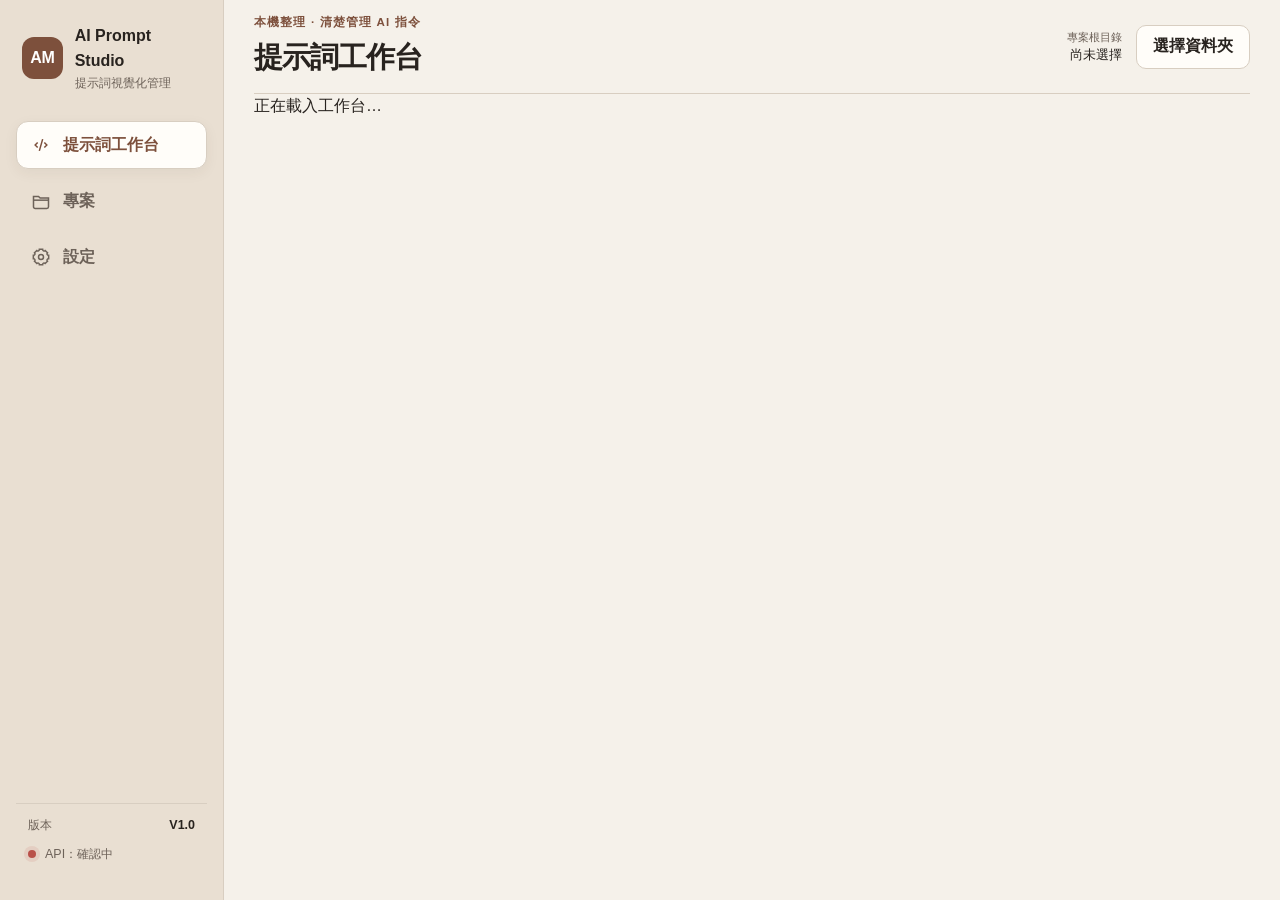
<file: web-ui/index.html>
<!doctype html>
<html lang="zh-Hant">
  <head>
    <meta charset="utf-8">
    <meta name="viewport" content="width=device-width, initial-scale=1">
    <meta name="color-scheme" content="light dark">
    <title>AI Prompt Studio · 提示詞視覺化管理</title>
    <link rel="stylesheet" href="./styles.css?v=3">
  </head>
  <body>
    <a class="skip-link" href="#mainContent">跳到主要內容</a>
    <div class="app-shell">
      <aside class="sidebar" aria-label="主導航">
        <div class="brand">
          <div class="brand-mark" aria-hidden="true">AM</div>
          <div><strong>AI Prompt Studio</strong><span>提示詞視覺化管理</span></div>
        </div>
        <nav class="nav-list" id="navList">
          <button class="nav-button active" type="button" data-page="prompts" aria-current="page"><svg viewBox="0 0 24 24" fill="none" stroke="currentColor" aria-hidden="true"><path d="m8 9-3 3 3 3M16 9l3 3-3 3M14 5l-4 14"/></svg><span>提示詞工作台</span></button>
          <button class="nav-button" type="button" data-page="projects" aria-current="false"><svg viewBox="0 0 24 24" fill="none" stroke="currentColor" aria-hidden="true"><path d="M3 6.5h6l2 2h10v10.5a2 2 0 0 1-2 2H5a2 2 0 0 1-2-2V6.5Z"/><path d="M3 11h18"/></svg><span>專案</span></button>
          <button class="nav-button" type="button" data-page="health" hidden aria-current="false"><svg viewBox="0 0 24 24" fill="none" stroke="currentColor" aria-hidden="true"><path d="M12 3 4.5 6v5.5c0 4.6 3.1 7.8 7.5 9.5 4.4-1.7 7.5-4.9 7.5-9.5V6L12 3Z"/><path d="m8.5 12 2.2 2.2 4.8-5"/></svg><span>記憶健檢</span></button>
          <button class="nav-button" type="button" data-page="settings" aria-current="false"><svg viewBox="0 0 24 24" fill="none" stroke="currentColor" aria-hidden="true"><circle cx="12" cy="12" r="3"/><path d="M19.4 15a1.7 1.7 0 0 0 .3 1.9l.1.1-2.8 2.8-.1-.1a1.7 1.7 0 0 0-1.9-.3 1.7 1.7 0 0 0-1 1.6v.2h-4V21a1.7 1.7 0 0 0-1-1.6 1.7 1.7 0 0 0-1.9.3l-.1.1L4.2 17l.1-.1a1.7 1.7 0 0 0 .3-1.9A1.7 1.7 0 0 0 3 14H2.8v-4H3a1.7 1.7 0 0 0 1.6-1 1.7 1.7 0 0 0-.3-1.9L4.2 7 7 4.2l.1.1a1.7 1.7 0 0 0 1.9.3A1.7 1.7 0 0 0 10 3v-.2h4V3a1.7 1.7 0 0 0 1 1.6 1.7 1.7 0 0 0 1.9-.3l.1-.1L19.8 7l-.1.1a1.7 1.7 0 0 0-.3 1.9 1.7 1.7 0 0 0 1.6 1h.2v4H21a1.7 1.7 0 0 0-1.6 1Z"/></svg><span>設定</span></button>
        </nav>
        <div class="sidebar-status" aria-live="polite">
          <button class="sidebar-status-row version-trigger" id="developerVersionTrigger" type="button"><span class="sidebar-status-label">版本</span><strong id="appVersion">V1.0</strong></button>
          <div class="sidebar-status-row"><span class="status-dot api-unconfigured" id="apiStatusDot" aria-hidden="true"></span><span class="status-text" id="apiStatusText">API：確認中</span></div>
        </div>
      </aside>

      <main class="workspace" id="mainContent" tabindex="-1">
        <header class="topbar">
          <div>
            <p class="eyebrow">本機整理 · 清楚管理 AI 指令</p>
            <h1 id="pageTitle">提示詞工作台</h1>
          </div>
          <div class="root-control">
            <div><span>專案根目錄</span><strong id="rootPathLabel">尚未選擇</strong></div>
            <button class="button secondary" id="chooseRootButton" type="button">選擇資料夾</button>
          </div>
        </header>

        <div class="global-message hidden" id="globalMessage" role="alert"></div>
        <div id="startupStatus" role="status"><p id="startupMessage">正在載入工作台…</p><button id="startupRetry" class="button secondary" type="button" hidden>重新載入</button></div>

        <section class="page active" id="page-prompts" aria-labelledby="pageTitle"></section>

        <section class="page" id="page-projects" aria-labelledby="pageTitle">
          <div class="page-intro">
            <div><h2>專案與記憶檔案</h2><p>先確認每個專案有哪些 Markdown，以及哪些會被 Agent 當成指令或記憶。</p></div>
            <button class="button secondary" id="refreshProjectsButton" type="button" disabled>重新掃描</button>
          </div>
          <div class="project-layout">
            <section class="panel project-list-panel" aria-labelledby="projectListTitle">
              <div class="panel-heading"><div><span class="step">01</span><h3 id="projectListTitle">選擇專案</h3></div><span class="count" id="projectCount">0</span></div>
              <div class="selection-list" id="projectList"><div class="empty-state">選擇根目錄後顯示專案。</div></div>
            </section>
            <section class="panel file-list-panel" aria-labelledby="fileListTitle">
              <div class="panel-heading file-list-heading"><div><span class="step">02</span><h3 id="fileListTitle">提示詞一覽表</h3></div><div class="project-summary" id="projectSummary"></div><span class="count" id="fileCount">0</span></div>
              <div class="file-table-wrap">
                <table class="file-table">
                  <thead><tr><th>檔案</th><th>辨識結果</th><th>大小</th><th><span class="sr-only">操作</span></th></tr></thead>
                  <tbody id="fileTableBody"><tr><td colspan="4" class="empty-cell">尚未選擇專案。</td></tr></tbody>
                </table>
              </div>
              <div class="scan-notice" id="scanNotice" role="status" hidden></div>
            </section>
            <section class="panel file-preview-panel" aria-labelledby="filePreviewTitle">
              <div class="panel-heading"><div><span class="step">03</span><h3 id="filePreviewTitle">內容預覽</h3></div><button class="button secondary" id="editFileButton" disabled>編輯</button></div>
              <div class="preview-path" id="previewPath">未選擇檔案</div>
              <pre class="code-view muted" id="filePreview">從中間列表選擇 Markdown。</pre>
            </section>
          </div>
        </section>

        <section class="page" id="page-programming" aria-labelledby="pageTitle">
          <div class="page-intro">
            <div><h2>記憶編程</h2><p>結構化輸入會由本機規則編譯成 Markdown；先預覽與檢查 Diff，再安全寫回。</p></div>
            <div class="flow-steps" aria-label="操作流程"><span class="active">選檔</span><span>填寫</span><span>預覽</span><span>套用</span></div>
          </div>
          <div class="programming-layout">
            <section class="panel compiler-panel">
              <fieldset class="selector-grid">
                <legend>記憶檔案</legend>
                <label>Agent<select id="agentSelect"></select></label>
                <label>原生檔案<select id="fileTypeSelect"></select></label>
                <label class="wide">專案內路徑<input id="relativePathInput" type="text" autocomplete="off" spellcheck="false"></label>
              </fieldset>
              <div class="source-note" id="agentBehavior"></div>
              <div class="module-heading"><div><h3>選擇記憶模組</h3><p>只顯示適用於目前檔案的模組。</p></div></div>
              <div class="module-list" id="moduleList"></div>
              <form id="moduleForm" class="module-form" novalidate></form>
              <div class="sticky-actions">
                <button class="button secondary" id="clearFormButton" type="button">清除欄位</button>
                <button class="button primary" id="compileButton" type="button">產生預覽</button>
              </div>
            </section>
            <section class="panel result-panel">
              <div class="result-toolbar">
                <div class="segmented" role="tablist" aria-label="輸出檢視">
                  <button class="segment active" id="previewTab" role="tab" aria-selected="true" type="button">Markdown 預覽</button>
                  <button class="segment" id="diffTab" role="tab" aria-selected="false" type="button">Diff</button>
                </div>
                <button class="button primary" id="applyButton" type="button" disabled>套用到檔案</button>
              </div>
              <div class="compiler-status" id="compilerStatus">填寫左側欄位後產生預覽。</div>
              <div class="warning-list hidden" id="compileWarnings" role="status"></div>
              <pre class="code-view result-code" id="compileOutput"># 等待產生內容</pre>
              <div class="history-section">
                <div class="panel-heading"><div><h3>最近變更</h3></div><button class="text-button" id="refreshHistoryButton" type="button">重新整理</button></div>
                <div class="history-list" id="historyList"><div class="empty-state">尚無變更紀錄。</div></div>
              </div>
            </section>
          </div>
        </section>

        <section class="page" id="page-health" aria-labelledby="pageTitle">
          <div class="page-intro">
            <div><h2>記憶健檢</h2><p>選擇資料夾後自動檢查敏感資訊、攻擊指令與重複內容。點選檔案查看問題位置。</p></div>
            <div class="inline-actions"><label class="hidden">Agent<select id="healthAgentSelect"></select></label><button class="button primary" id="runHealthButton" type="button">重新健檢</button></div>
          </div>
          <div class="stat-grid" id="healthStats">
            <article class="stat-card"><span>敏感／錯誤</span><strong>—</strong></article><article class="stat-card"><span>風險待確認</span><strong>—</strong></article><article class="stat-card"><span>整理建議</span><strong>—</strong></article><article class="stat-card"><span>掃描文件</span><strong>—</strong></article>
          </div>
          <div class="health-layout">
            <section class="panel"><div class="panel-heading"><h3>需要確認的文件</h3></div><div id="healthFiles" class="selection-list"><p class="empty-state">選擇資料夾後顯示結果。</p></div></section>
            <section class="panel" id="healthPreview"><div class="health-preview-empty"><strong>尚未選擇檔案</strong><span>從左側選擇檔案，查看問題行。</span></div></section>
          </div>
          <p class="source-note" id="healthScope">掃描 Markdown 與技能文件，所有分析在本機進行。</p>
          <p class="field-help">規則參考：<a href="https://cheatsheetseries.owasp.org/cheatsheets/LLM_Prompt_Injection_Prevention_Cheat_Sheet.html" target="_blank" rel="noreferrer">OWASP Prompt Injection Prevention</a> · 查證 2026-10-07</p>
        </section>

        <section class="page" id="page-settings" aria-labelledby="pageTitle">
          <div class="page-intro"><div><h2>設定</h2><p>管理選用的 AI 輔助分析服務與目前支援規格。</p></div></div>
          <div class="settings-layout">
            <section class="panel setting-card"><h3>Agent 規格目錄</h3><dl><div><dt>版本</dt><dd id="catalogVersion">—</dd></div><div><dt>最後查證</dt><dd id="catalogVerified">—</dd></div><div><dt>正式支援</dt><dd>Codex、Claude Code、Gemini CLI、OpenClaw</dd></div></dl></section>
          </div>
        </section>
      </main>
    </div>
    <div class="toast" id="toast" role="status" aria-live="polite"></div>
    <script src="./startup.js"></script>
  </body>
</html>
</file>
<file: web-ui/styles.css>
:root {
  color-scheme: light;
  --bg: #f5f1ea;
  --surface: #fffdf9;
  --surface-strong: #ffffff;
  --surface-muted: #eee7dc;
  --text: #28231f;
  --text-muted: #6d6259;
  --border: #d8cec1;
  --border-strong: #bfae9d;
  --primary: #7d503c;
  --primary-hover: #684231;
  --primary-soft: #f1e1d7;
  --accent: #3f6956;
  --danger: #a43d3d;
  --warning: #93621c;
  --info: #496b80;
  --focus: #275f97;
  --shadow: 0 12px 32px rgb(65 48 36 / 8%);
  --radius-sm: 8px;
  --radius-md: 14px;
  --radius-lg: 20px;
  --sidebar-width: 224px;
  font-family: -apple-system, BlinkMacSystemFont, "Segoe UI", "SF Pro Text", "PingFang TC", "Microsoft JhengHei", "Noto Sans TC", sans-serif;
  font-size: 16px;
}

* { box-sizing: border-box; }
html, body { min-height: 100%; margin: 0; }
body { background: var(--bg); color: var(--text); line-height: 1.55; }
button, input, select, textarea { font: inherit; }
button, select { cursor: pointer; }
button:focus-visible, input:focus-visible, select:focus-visible, textarea:focus-visible, a:focus-visible { outline: 3px solid color-mix(in srgb, var(--focus) 36%, transparent); outline-offset: 2px; }
.sr-only { position: absolute; width: 1px; height: 1px; padding: 0; margin: -1px; overflow: hidden; clip: rect(0,0,0,0); white-space: nowrap; border: 0; }
.skip-link { position: fixed; left: 16px; top: -60px; z-index: 1000; padding: 10px 14px; border-radius: 8px; background: var(--text); color: white; transition: top 180ms ease; }
.skip-link:focus { top: 16px; }
.cloud-settings { min-width: 0; }
.cloud-settings p, .cloud-analysis p { overflow-wrap: anywhere; }
.cloud-analysis { margin-top: 14px; }
#cloudResult { white-space: pre-wrap; overflow-wrap: anywhere; max-height: 420px; }
.cloud-analysis-actions { margin: 10px 0; }
.ai-optimization { display: grid; gap: 14px; margin-top: 14px; padding-top: 14px; border-top: 1px solid var(--border); }
.ai-comparison { display: grid; grid-template-columns: minmax(0,1fr) minmax(0,1fr); gap: 12px; }
.ai-comparison section { min-width: 0; }
.ai-comparison h4 { margin: 0; padding: 8px 12px; border: 1px solid var(--border); border-bottom: 0; background: var(--surface-muted); font-size: .78rem; }
.ai-comparison .code-view { min-height: 180px; max-height: 320px; border: 1px solid var(--border); }
#cloudOptimizationDiff { max-height: 360px; border: 1px solid var(--border); border-radius: 8px; }

.app-shell { min-height: 100dvh; display: grid; grid-template-columns: var(--sidebar-width) minmax(0, 1fr); }
.sidebar { position: sticky; top: 0; height: 100dvh; padding: 24px 16px; display: flex; flex-direction: column; gap: 28px; background: #e9dfd2; border-right: 1px solid var(--border); }
.brand { display: flex; align-items: center; gap: 12px; padding: 0 6px; }
.brand-mark { width: 42px; height: 42px; display: grid; place-items: center; border-radius: 12px; background: var(--primary); color: white; font-weight: 750; letter-spacing: -.03em; }
.brand strong, .brand span { display: block; }
.brand strong { font-size: 1rem; }
.brand span { color: var(--text-muted); font-size: .78rem; }
.nav-list { display: grid; gap: 8px; }
.nav-button { min-height: 48px; width: 100%; display: flex; align-items: center; gap: 12px; padding: 0 14px; border: 1px solid transparent; border-radius: 12px; background: transparent; color: var(--text-muted); text-align: left; font-weight: 650; transition: background 180ms ease, color 180ms ease, border-color 180ms ease; }
.nav-button svg { width: 20px; height: 20px; stroke-width: 1.8; }
.nav-button:hover { background: rgb(255 255 255 / 46%); color: var(--text); }
.nav-button.active { background: var(--surface); color: var(--primary); border-color: var(--border); box-shadow: 0 4px 14px rgb(64 43 30 / 6%); }
.sidebar-status { margin-top: auto; display: grid; gap: 9px; padding: 12px; color: var(--text-muted); font-size: .78rem; border-top: 1px solid var(--border); }
.sidebar-status-row { display:flex; align-items:center; gap:9px; min-width:0; }
.sidebar-status-row:first-child { justify-content:space-between; }
.sidebar-status-label { color:var(--text-muted); }.sidebar-status strong { color:var(--text); font-variant-numeric:tabular-nums; }
.status-dot { width: 8px; height: 8px; flex:0 0 8px; border-radius: 999px; box-shadow: 0 0 0 4px rgb(63 105 86 / 12%); }
.status-dot.api-connected { background:#3f6956; box-shadow:0 0 0 4px rgb(63 105 86 / 12%); }
.status-dot.api-unconfigured { background:#b95049; box-shadow:0 0 0 4px rgb(185 80 73 / 12%); }
.status-dot.api-error,.status-dot.api-checking { background:#b87719; box-shadow:0 0 0 4px rgb(184 119 25 / 12%); }

.workspace { min-width: 0; padding: 0 30px 40px; }
.topbar { min-height: 94px; display: flex; align-items: center; justify-content: space-between; gap: 24px; border-bottom: 1px solid var(--border); }
.eyebrow { margin: 0 0 2px; color: var(--primary); font-size: .72rem; font-weight: 750; letter-spacing: .1em; text-transform: uppercase; }
h1, h2, h3, p { margin-top: 0; }
h1 { margin-bottom: 0; font-size: clamp(1.45rem, 2.3vw, 2rem); letter-spacing: -.035em; }
h2 { margin-bottom: 6px; font-size: 1.25rem; }
h3 { margin-bottom: 0; font-size: .98rem; }
.root-control { max-width: min(52vw, 620px); display: flex; align-items: center; gap: 14px; }
.root-control > div { min-width: 0; text-align: right; }
.root-control span, .root-control strong { display: block; }
.root-control span { color: var(--text-muted); font-size: .7rem; }
.root-control strong { overflow: hidden; text-overflow: ellipsis; white-space: nowrap; font: 500 .8rem ui-monospace, SFMono-Regular, Menlo, monospace; }

.button { min-height: 44px; padding: 0 16px; border-radius: 10px; border: 1px solid transparent; font-weight: 700; transition: background 160ms ease, border-color 160ms ease, color 160ms ease, opacity 160ms ease; }
.button.primary { background: var(--primary); color: white; }
.button.primary:hover:not(:disabled) { background: var(--primary-hover); }
.button.secondary { background: var(--surface); border-color: var(--border); color: var(--text); }
.button.secondary:hover:not(:disabled) { border-color: var(--border-strong); background: white; }
.button:disabled { cursor: not-allowed; opacity: .45; }
.text-button { min-height: 40px; border: 0; background: transparent; color: var(--primary); font-weight: 700; }

.global-message { margin: 18px 0 -2px; padding: 12px 14px; border: 1px solid #e3b6b6; border-radius: 10px; background: #fff0f0; color: #7f2525; }
.hidden { display: none !important; }
.developer-settings-body { padding: 16px; }
.version-trigger { width: 100%; padding: 0; border: 0; background: transparent; color: inherit; font: inherit; text-align: left; cursor: pointer; }
.developer-settings .panel-heading { flex-wrap: wrap; }
.developer-dialog { max-width: 460px; }
.developer-dialog label { display: grid; gap: 8px; margin: 16px 0; }
.page { display: none; padding-top: 24px; }
.page.active { display: block; animation: reveal 180ms ease-out; }
@keyframes reveal { from { opacity: 0; transform: translateY(3px); } to { opacity: 1; transform: none; } }
.page-intro { min-height: 64px; margin-bottom: 20px; display: flex; align-items: flex-start; justify-content: space-between; gap: 20px; }
.page-intro p, .panel-heading p, .module-heading p { margin-bottom: 0; color: var(--text-muted); font-size: .86rem; }

.panel { min-width: 0; border: 1px solid var(--border); border-radius: var(--radius-md); background: var(--surface); box-shadow: var(--shadow); overflow: hidden; }
.panel-heading { min-height: 62px; padding: 14px 16px; display: flex; align-items: center; justify-content: space-between; gap: 12px; border-bottom: 1px solid var(--border); }
.panel-heading > div:first-child { display: flex; align-items: center; gap: 10px; min-width: 0; }
.panel-heading > div:first-child:has(p) { display: block; }
.step { width: 27px; height: 27px; display: grid; place-items: center; border-radius: 8px; background: var(--primary-soft); color: var(--primary); font-size: .68rem; font-weight: 800; }
.count { min-width: 28px; height: 26px; padding: 0 8px; display: grid; place-items: center; border-radius: 999px; background: var(--surface-muted); color: var(--text-muted); font-size: .72rem; font-weight: 750; }
.empty-state, .empty-cell { padding: 24px 16px; color: var(--text-muted); font-size: .84rem; text-align: center; }

.project-layout { display: grid; grid-template-columns: minmax(180px, .72fr) minmax(420px, 1.65fr) minmax(280px, 1fr); gap: 16px; min-height: 590px; }
.selection-list { padding: 8px; display: grid; align-content: start; gap: 4px; }
.selection-item { width: 100%; min-height: 48px; padding: 9px 10px; display: flex; align-items: center; justify-content: space-between; gap: 8px; border: 1px solid transparent; border-radius: 9px; background: transparent; color: var(--text); text-align: left; }
.selection-item:hover { background: var(--surface-muted); }
.selection-item.active { background: var(--primary-soft); border-color: #dbc0b0; color: #5f3928; }
.selection-item small { color: var(--text-muted); }
.file-list-heading { flex-wrap: wrap; }
.file-list-heading > div:first-child { flex-shrink: 0; }
.file-list-heading h3 { white-space: nowrap; }
.project-summary { min-width: 0; margin-left: auto; display: flex; flex-wrap: wrap; align-items: center; justify-content: flex-end; gap: 6px; color: var(--text-muted); font-size: .75rem; overflow-wrap: anywhere; }
.project-summary strong { max-width: 180px; overflow: hidden; text-overflow: ellipsis; white-space: nowrap; }
.scan-notice { padding: 10px 16px; border-top: 1px solid var(--border); color: var(--text-muted); font-size: .8rem; overflow-wrap: anywhere; white-space: pre-line; }
.agent-chip, .recognition-chip { display: inline-flex; align-items: center; min-height: 24px; padding: 2px 8px; border-radius: 999px; background: #e3eee7; color: #315d49; font-size: .68rem; font-weight: 700; white-space: nowrap; }
.recognition-chip.generic { background: var(--surface-muted); color: var(--text-muted); }
.classification { display: flex; align-items: center; gap: 6px; margin: 2px 0; }
.classification small { color: var(--text-muted); font-size: .66rem; line-height: 1.35; }
.file-table-wrap { max-height: 518px; overflow: auto; }
.file-table { width: 100%; border-collapse: collapse; font-size: .79rem; }
.file-table th { padding: 9px 12px; background: #f8f4ee; color: var(--text-muted); text-align: left; font-size: .69rem; letter-spacing: 0; }
.file-table thead th { position: sticky; top: 0; z-index: 2; }
.file-table td { padding: 11px 12px; border-top: 1px solid var(--border); vertical-align: middle; }
.file-table td:nth-child(3) { white-space: nowrap; }
.file-name { max-width: 280px; overflow-wrap: anywhere; font-family: ui-monospace, SFMono-Regular, Menlo, monospace; }
.file-path { display: block; }
.file-description { display: -webkit-box; -webkit-box-orient: vertical; -webkit-line-clamp: 2; overflow: hidden; margin-top: 5px; color: var(--text-muted); font-family: -apple-system, BlinkMacSystemFont, "Segoe UI", sans-serif; font-size: .73rem; font-weight: 400; line-height: 1.5; overflow-wrap: anywhere; }
.row-action { min-width: 40px; min-height: 40px; border: 0; border-radius: 8px; background: transparent; color: var(--primary); font-weight: 700; }
.row-action:hover { background: var(--primary-soft); }
.file-preview-panel { display: flex; flex-direction: column; }
.preview-path { padding: 10px 14px; border-bottom: 1px solid var(--border); color: var(--text-muted); font: .74rem ui-monospace, SFMono-Regular, Menlo, monospace; overflow-wrap: anywhere; }
.code-view { margin: 0; padding: 18px; overflow: auto; white-space: pre-wrap; overflow-wrap: anywhere; color: #292623; background: #fbfaf7; font: .76rem/1.65 ui-monospace, SFMono-Regular, Menlo, Monaco, monospace; tab-size: 2; }
.file-preview-panel .code-view { flex: 1; max-height: 512px; }
.code-view.muted { color: var(--text-muted); }

.programming-layout { display: grid; grid-template-columns: minmax(430px, .92fr) minmax(500px, 1.08fr); gap: 16px; align-items: start; }
.compiler-panel { overflow: visible; }
.selector-grid { margin: 0; padding: 18px; display: grid; grid-template-columns: 1fr 1fr; gap: 12px; border: 0; border-bottom: 1px solid var(--border); }
.selector-grid legend { padding-top: 18px; font-weight: 750; }
label { display: grid; gap: 6px; color: var(--text-muted); font-size: .76rem; font-weight: 650; }
label.wide { grid-column: 1 / -1; }
input, select, textarea { width: 100%; min-height: 44px; padding: 9px 11px; border: 1px solid var(--border-strong); border-radius: 9px; background: var(--surface-strong); color: var(--text); }
textarea { min-height: 96px; resize: vertical; line-height: 1.5; }
input::placeholder, textarea::placeholder { color: #94887e; }
.source-note { padding: 11px 18px; background: #f7f1e9; color: var(--text-muted); font-size: .78rem; }
.module-heading { padding: 18px 18px 10px; }
.module-list { padding: 0 18px 14px; display: grid; grid-template-columns: repeat(2, minmax(0, 1fr)); gap: 8px; }
.module-card { min-height: 76px; padding: 10px 12px; border: 1px solid var(--border); border-radius: 10px; background: var(--surface-strong); color: var(--text); text-align: left; }
.module-card strong, .module-card span { display: block; }
.module-card strong { margin-bottom: 3px; font-size: .82rem; }
.module-card span { color: var(--text-muted); font-size: .7rem; line-height: 1.35; }
.module-card:hover { border-color: var(--border-strong); }
.module-card.active { border-color: var(--primary); background: var(--primary-soft); }
.module-form { padding: 16px 18px 8px; display: grid; gap: 14px; border-top: 1px solid var(--border); }
.field-help { color: var(--text-muted); font-weight: 400; }
.required { color: var(--danger); }
.sticky-actions { position: sticky; bottom: 0; padding: 12px 18px; display: flex; justify-content: flex-end; gap: 10px; border-top: 1px solid var(--border); background: rgb(255 253 249 / 94%); backdrop-filter: blur(8px); }
.result-panel { position: sticky; top: 16px; }
.result-toolbar { min-height: 62px; padding: 10px 14px; display: flex; align-items: center; justify-content: space-between; gap: 10px; border-bottom: 1px solid var(--border); }
.segmented { display: flex; padding: 3px; border-radius: 9px; background: var(--surface-muted); }
.segment { min-height: 36px; padding: 0 12px; border: 0; border-radius: 7px; background: transparent; color: var(--text-muted); font-size: .75rem; font-weight: 700; }
.segment.active { background: var(--surface-strong); color: var(--text); box-shadow: 0 2px 8px rgb(60 42 30 / 8%); }
.compiler-status { padding: 9px 16px; border-bottom: 1px solid var(--border); color: var(--text-muted); font-size: .76rem; }
.warning-list { padding: 10px 16px; border-bottom: 1px solid #dfc99a; background: #fff7df; color: #75501b; font-size: .76rem; }
.warning-list div + div { margin-top: 4px; }
.result-code { height: 440px; white-space: pre; }
.diff-add { color: #23623f; background: #e6f5eb; }
.diff-remove { color: #8a3030; background: #fde8e8; }
.history-section { border-top: 1px solid var(--border); }
.history-list { max-height: 220px; overflow: auto; }
.history-item { min-height: 58px; padding: 9px 14px; display: flex; align-items: center; justify-content: space-between; gap: 12px; border-top: 1px solid var(--border); }
.history-item:first-child { border-top: 0; }
.history-item strong, .history-item span { display: block; }
.history-item strong { font: .75rem ui-monospace, SFMono-Regular, Menlo, monospace; }
.history-item span { color: var(--text-muted); font-size: .69rem; }

.inline-actions { display: flex; align-items: end; gap: 10px; }
.inline-actions label { min-width: 190px; }
.stat-grid { margin-bottom: 16px; display: grid; grid-template-columns: repeat(4, 1fr); gap: 12px; }
.stat-card { padding: 16px 18px; border: 1px solid var(--border); border-radius: 12px; background: var(--surface); }
.stat-card span, .stat-card strong { display: block; }
.stat-card span { color: var(--text-muted); font-size: .74rem; }
.stat-card strong { margin-top: 4px; font-size: 1.55rem; font-variant-numeric: tabular-nums; }
.health-layout { display: grid; grid-template-columns: .8fr 1.2fr; gap: 16px; }
.memory-stack { margin: 0; padding: 14px 18px 20px 46px; }
.memory-stack li { padding: 8px 8px; }
.memory-stack code { font-size: .78rem; }
.memory-stack span { display: block; color: var(--text-muted); font-size: .72rem; }
.issue-list { max-height: 540px; overflow: auto; }
.issue-item { padding: 13px 16px; display: grid; grid-template-columns: 74px 1fr; gap: 10px; border-top: 1px solid var(--border); }
.issue-item:first-child { border-top: 0; }
.severity { height: 24px; display: grid; place-items: center; border-radius: 999px; font-size: .66rem; font-weight: 800; text-align: center; }
.severity.error { background: #fbe3e3; color: var(--danger); }
.severity.warning { background: #fff0cd; color: var(--warning); }
.severity.info { background: #e7f0f5; color: var(--info); }
.issue-item strong, .issue-item span { display: block; }
.issue-item strong { font-size: .84rem; }
.issue-item p { margin: 3px 0 0; color: var(--text-muted); font-size: .75rem; }
.issue-item code { display: inline-block; margin-top: 6px; color: var(--primary); font-size: .7rem; }

.settings-layout { display: grid; grid-template-columns: 1fr 1fr; gap: 16px; }
.setting-card { padding: 18px; }
dl { margin-bottom: 0; }
dl > div { padding: 10px 0; display: grid; grid-template-columns: 120px 1fr; gap: 12px; border-bottom: 1px solid var(--border); }
dl > div:last-child { border-bottom: 0; }
dt { color: var(--text-muted); font-size: .76rem; }
dd { margin: 0; font-size: .8rem; font-weight: 650; }
.sources-card { grid-column: 1 / -1; }
.source-list, .future-list { padding: 8px; display: grid; grid-template-columns: repeat(2, minmax(0, 1fr)); gap: 8px; }
.source-item, .future-item { padding: 11px 12px; border: 1px solid var(--border); border-radius: 9px; background: #fff; }
.source-item strong, .source-item span, .future-item strong, .future-item span { display: block; }
.source-item strong, .future-item strong { font-size: .8rem; }
.source-item span, .future-item span { color: var(--text-muted); font-size: .7rem; overflow-wrap: anywhere; }
.source-item a { color: var(--primary); text-decoration-thickness: 1px; }
.toast { position: fixed; right: 24px; bottom: 24px; z-index: 100; max-width: 390px; padding: 12px 16px; border-radius: 10px; background: #2c2926; color: white; box-shadow: 0 12px 35px rgb(0 0 0 / 22%); opacity: 0; transform: translateY(10px); pointer-events: none; transition: opacity 180ms ease, transform 180ms ease; }
.toast.show { opacity: 1; transform: none; }

@media (max-width: 1180px) {
  .project-layout { grid-template-columns: 210px minmax(400px, 1fr); }
  .file-preview-panel { grid-column: 1 / -1; min-height: 360px; }
  .programming-layout { grid-template-columns: 1fr; }
  .result-panel { position: static; }
}
@media (max-width: 820px) {
  :root { --sidebar-width: 74px; }
  .sidebar { padding: 18px 10px; }
  .brand { justify-content: center; padding: 0; }
  .brand > div:last-child, .nav-button span, .sidebar-status { display: none; }
  .nav-button { justify-content: center; padding: 0; }
  .workspace { padding: 0 18px 32px; }
  .topbar { align-items: flex-start; padding: 18px 0; }
  .root-control { align-items: flex-end; flex-direction: column; }
  .root-control > div { display: none; }
  .project-layout, .health-layout, .settings-layout { grid-template-columns: 1fr; }
  .project-list-panel, .file-list-panel, .file-preview-panel, .sources-card { grid-column: 1; }
  .stat-grid { grid-template-columns: 1fr 1fr; }
}
@media (max-width: 560px) {
  :root { --sidebar-width: 0px; }
  .app-shell { display: block; }
  .sidebar { position: sticky; z-index: 20; width: 100%; height: auto; padding: 8px 12px; flex-direction: row; align-items: center; border-right: 0; border-bottom: 1px solid var(--border); }
  .brand, .sidebar-status { display: none; }
  .nav-list { width: 100%; grid-template-columns: repeat(4, 1fr); gap: 4px; }
  .nav-button { min-height: 48px; }
  .workspace { padding: 0 12px 24px; }
  .topbar { min-height: 76px; }
  .eyebrow { display: none; }
  .page-intro { display: block; }
  .page-intro > .button, .inline-actions { margin-top: 12px; }
  .inline-actions { align-items: stretch; flex-direction: column; }
  .selector-grid, .module-list, .source-list, .future-list { grid-template-columns: 1fr; }
  .selector-grid label.wide { grid-column: 1; }
  .result-toolbar { align-items: stretch; flex-direction: column; }
  .stat-grid { grid-template-columns: 1fr 1fr; }
  .file-table-wrap { max-height: none; overflow: visible; }
  .file-table, .file-table tbody { display: block; }
  .file-table thead { display: none; }
  .file-table tr { padding: 12px; display: grid; grid-template-columns: minmax(0, 1fr) auto; gap: 8px 12px; border-top: 1px solid var(--border); }
  .file-table td { min-width: 0; padding: 0; border: 0; }
  .file-table td:nth-child(1) { grid-column: 1; grid-row: 1; font-weight: 700; }
  .file-table td:nth-child(2) { grid-column: 1; grid-row: 2 / span 2; }
  .file-table td:nth-child(3) { grid-column: 2; grid-row: 1; white-space: nowrap; }
  .file-table td:nth-child(4) { grid-column: 2; grid-row: 2 / span 2; display: grid; align-content: start; }
  .file-name { max-width: none; word-break: break-word; }
  .recognition-chip { margin: 2px 2px 2px 0; white-space: normal; }
  .classification { align-items: flex-start; flex-direction: column; gap: 1px; }
  .row-action { min-width: 52px; }
}
@media (prefers-reduced-motion: reduce) {
  *, *::before, *::after { scroll-behavior: auto !important; animation-duration: .01ms !important; transition-duration: .01ms !important; }
}

.prompt-layout { display: grid; grid-template-columns: minmax(220px,.65fr) minmax(0,1.7fr); gap: 16px; align-items: start; }
.prompt-fields { display: grid; gap: 14px; padding: 18px; }
.prompt-editor { min-height: 350px; font-family: ui-monospace, SFMono-Regular, monospace; }
.prompt-tag-field { min-width:0; margin:0; padding:0; border:0; }
.prompt-tag-field legend { padding:0; color:var(--text-muted); font-size:.76rem; font-weight:650; }
.prompt-tag-field p { margin:3px 0 8px; color:var(--text-muted); font-size:.7rem; font-weight:450; }
.prompt-tag-options { max-height:142px; display:flex; align-items:flex-start; flex-wrap:wrap; gap:7px; padding:10px; overflow:auto; border:1px solid var(--border); border-radius:8px; background:#faf7f2; }
.prompt-tag-chip { display:block; color:var(--text); font-size:.72rem; font-weight:650; }
.prompt-tag-chip input { position:absolute; width:1px; min-height:1px; opacity:0; pointer-events:none; }
.prompt-tag-chip span { min-height:30px; display:grid; place-items:center; padding:5px 9px; border:1px solid #d7ccc0; border-radius:6px; background:#fff; cursor:pointer; }
.prompt-tag-chip input:checked + span { border-color:#6f8b80; background:#e4eee9; color:#285442; box-shadow:inset 0 0 0 1px #6f8b80; }
.prompt-tag-chip input:focus-visible + span { outline:3px solid color-mix(in srgb,var(--focus) 36%,transparent); outline-offset:2px; }
.prompt-builder-action { display:flex; align-items:center; gap:12px; padding:12px; border:1px solid var(--border); border-radius:8px; background:#f8f3ec; }
.prompt-builder-action .button { min-width:132px; }
.prompt-builder-action span { color:var(--text-muted); font-size:.73rem; line-height:1.45; }
.prompt-structure-panel { display:grid; gap:12px; padding:14px; border:1px solid #cbbdad; border-radius:8px; background:#fbf8f4; }
.prompt-structure-panel[hidden] { display:none; }
.prompt-structure-heading { display:flex; align-items:center; justify-content:space-between; gap:10px; }
.prompt-structure-heading strong { color:var(--primary); font-size:.82rem; }
.prompt-structure-heading span { color:var(--text-muted); font-size:.7rem; }
.prompt-structure-grid { display:grid; grid-template-columns:minmax(0,1fr) 110px; gap:10px; }
.prompt-structure-grid .wide { grid-column:1/-1; }
.markdown-prompt-editor { width:100%; margin:0; padding:14px; overflow:auto; white-space:pre-wrap; overflow-wrap:anywhere; border:1px solid var(--border-strong); border-radius:8px; background:#fff; color:var(--text); font-size:.82rem; line-height:1.65; tab-size:2; outline:none; }
.markdown-prompt-editor:focus { border-color:var(--focus); box-shadow:0 0 0 3px color-mix(in srgb,var(--focus) 20%,transparent); }
.markdown-prompt-editor.is-empty::before { content:attr(data-placeholder); color:#94887e; pointer-events:none; }
.md-heading { font-weight:820; }
.md-heading-1 { color:#633a2b; font-size:1.12em; }
.md-heading-2 { color:#2f6550; font-size:1.06em; }
.md-heading-3,.md-heading-4,.md-heading-5,.md-heading-6 { color:#3d6076; }
.md-marker { color:#aa8068; font-weight:700; }
.md-list-line { color:#3c5d50; }
.md-quote-line { color:#765b45; }
.md-code-fence,.md-code-line { color:#604a78; background:#f3eef6; }
.prompt-result { max-height: 320px; }
.prompt-metrics { display: grid; grid-template-columns: repeat(3,minmax(0,1fr)); gap: 10px; }
.prompt-metrics div { display: grid; gap: 6px; }
.prompt-metrics strong { font-size: 1.2rem; color: var(--primary); }
.prompt-metrics span { font-size: .75rem; color: var(--text-muted); }
.prompt-metrics p { grid-column: 1/-1; line-height: 1.6; font-size: .8rem; }
.prompt-layout summary { cursor: pointer; padding: 12px 0; line-height: 1.5; }
.check-label { display: flex; flex-direction: row; align-items: center; gap: 10px; line-height: 1.5; }
.check-label input { width: 18px; min-height: 18px; }
.prompt-actions { flex-wrap: wrap; }
.prompt-content-heading { display:flex; align-items:center; justify-content:space-between; gap:10px; }
.prompt-content-heading label { color:var(--text-muted); font-size:.76rem; font-weight:650; }
.prompt-library-body { display: grid; gap: 12px; padding: 14px; }
.library-panel-heading { flex-wrap:wrap; }
.library-help { margin:0; color:var(--text-muted); font-size:.73rem; line-height:1.55; }
.compact-button { width: auto; flex: 0 0 auto; padding: 8px 10px; font-size: .75rem; }
.template-search { display: grid; gap: 6px; color: var(--text-muted); font-size: .72rem; font-weight: 720; }
.template-groups { display: grid; gap: 12px; }
.template-group { min-width: 0; padding: 10px; border: 1px solid #ded3c7; border-radius: 10px; background: #f9f5ef; transition: border-color 140ms ease, background 140ms ease; }
.template-group.drag-over { border-color: var(--primary); background: #f3e5d8; box-shadow: inset 0 0 0 1px #98705a; }
.template-group header { min-width:0; display:flex; align-items:flex-start; justify-content:space-between; gap:8px; margin:0 0 8px; }
.template-group-title { min-width:0; display:flex; align-items:center; gap:5px; }
.template-group header strong { min-width: 0; font-size: .76rem; color: var(--primary); overflow-wrap: anywhere; }
.template-group header span { min-width: 22px; padding: 2px 7px; border-radius: 999px; background: #eaded1; color: #705444; text-align: center; font-size: .67rem; font-weight: 800; }
.template-group-delete { width:24px; height:24px; flex:0 0 24px; padding:0; display:grid; place-items:center; border:0; border-radius:6px; background:transparent; color:var(--danger); font-size:1rem; line-height:1; }
.template-group-delete:hover { background:#f9e2df; }
.template-group-items { display: grid; gap: 7px; min-height: 34px; }
.template-card-frame { position:relative; min-width:0; max-height:150px; overflow:hidden; display:grid; grid-template-columns:auto minmax(0,1fr) auto; align-items:stretch; border:1px solid #e0d6cb; border-left:3px solid #759289; border-radius:8px; background:#fff; box-shadow:0 2px 7px rgb(75 51 34 / 4%); user-select:none; -webkit-user-select:none; }
.template-card-frame.builtin-template-frame { border-left-color:#98705a; }
.template-card-frame::after { content:""; position:absolute; inset:0; z-index:3; background:#c34e49; opacity:0; pointer-events:none; transform:scaleX(0); transform-origin:right center; }
.template-card-frame { cursor:grab; touch-action:none; }
.template-card-frame:active { cursor:grabbing; }
.template-card-frame.drag-source { display:none; }
.template-card-placeholder { min-width:0; border:2px dashed #b99077; border-radius:8px; background:#f1e5d9; box-shadow:inset 0 0 0 2px rgb(255 255 255 / 55%); pointer-events:none; }
.template-drag-ghost { position:fixed; inset:0 auto auto 0; z-index:300; max-height:none; pointer-events:none; opacity:.96; box-shadow:0 18px 38px rgb(58 42 31 / 28%); will-change:transform; }
.template-drag-ghost .template-delete { display:none; }
.template-drag-active, .template-drag-active * { cursor:grabbing!important; user-select:none!important; -webkit-user-select:none!important; }
.template-order-saving .template-card-frame { pointer-events:none; }
.template-card-frame.is-deleting { pointer-events:none; animation:template-delete-card 420ms cubic-bezier(.22,.76,.32,1) forwards; }
.template-card-frame.is-deleting::after { animation:template-delete-wipe 260ms ease-out forwards; }
.template-drag-grip { min-width:30px; display:grid; place-items:center; padding:0 5px; background:#fbf8f4; color:#8b796b; font-size:.95rem; font-weight:900; line-height:1; letter-spacing:0; text-align:center; cursor:grab; }
.template-delete { align-self:center; min-height:30px; margin:5px 7px 5px 3px; padding:5px 9px; border:1px solid #e3b5b1; border-radius:6px; background:#fff7f6; color:var(--danger); font-size:.7rem; font-weight:800; }
.template-delete:hover { border-color:var(--danger); background:#fbe7e5; }
.template-card { width: 100%; min-width:0; display: grid; align-content:center; padding: 9px 8px; border: 1px solid #e0d6cb; border-radius: 8px; background: #fff; color: var(--text); text-align: left; cursor: pointer; box-shadow: none; }
.template-card:hover { border-color: #b99077; background: #fffaf4; }.template-card:focus-visible { outline: 3px solid #c6dbe8; outline-offset: 2px; }
.template-card-title { min-width:0; overflow-wrap:anywhere; word-break:break-word; font-size:.8rem; font-weight:780; line-height:1.35; }
.builtin-template { border-left: 3px solid #98705a; }.template-card-frame .saved-template, .template-card-frame .builtin-template { border:0; border-radius:0; cursor:inherit; }
.group-empty { margin: 0; padding: 6px 3px; color: var(--text-muted); font-size: .7rem; }
@keyframes template-delete-wipe { 0% { opacity:0; transform:scaleX(0); } 45% { opacity:.18; } 100% { opacity:.08; transform:scaleX(1); } }
@keyframes template-delete-card { 0% { max-height:150px; opacity:1; transform:translateX(0) scale(1); } 30% { max-height:150px; opacity:1; transform:translateX(-5px) scale(1.01); border-color:#cf7771; } 70% { max-height:150px; opacity:.75; transform:translateX(16px) scale(.98); } 100% { max-height:0; opacity:0; transform:translateX(36px) scale(.96); border-width:0; margin-top:-7px; } }
@media (prefers-reduced-motion: reduce) { .template-card-frame.is-deleting, .template-card-frame.is-deleting::after { animation-duration:1ms; } }
.prompt-filter-fields { display: grid; gap: 10px; padding-top: 12px; border-top: 1px solid #e5dbd0; }
.prompt-library .selection-list { display: grid; gap: 8px; padding: 0; }
.prompt-library .selection-item { min-height: 58px; padding: 10px 12px; border: 1px solid #e0d6cb; border-radius: 9px; background: #fff; box-shadow: none; }
.prompt-library .selection-item:hover { border-color: #b99077; background: #fffaf4; }
.prompt-library .selection-item span { display: grid; gap: 4px; min-width: 0; text-align: left; overflow-wrap: anywhere; }
.prompt-library .selection-item strong { color: var(--text); font-size: .81rem; font-weight: 780; line-height: 1.35; }
.prompt-library .selection-item small { color: var(--text-muted); font-size: .69rem; font-weight: 560; line-height: 1.4; }
.template-item { border-left: 3px solid #98705a !important; }
.saved-prompt-item { border-left: 3px solid #759289 !important; }
.template-arrow { align-self: center; color: var(--primary); font-size: 1rem; font-weight: 800; }
.prompt-layout pre { max-width: 100%; }
.prompt-layout .source-note { margin: 0; border-radius: 8px; }
.prompt-editor-heading { flex-wrap:wrap; }
.prompt-file-actions { min-width:0; display:flex; justify-content:flex-end; gap:8px; flex-wrap:wrap; }
.prompt-file-actions .button { white-space:nowrap; }
@media (max-width: 1250px) { .prompt-layout { grid-template-columns: minmax(200px,.6fr) minmax(0,1.4fr); } }
@media (max-width: 760px) { .prompt-layout, .ai-comparison { grid-template-columns: minmax(0,1fr); } .prompt-layout > section:last-child { grid-column: auto; } .prompt-editor-heading { align-items:flex-start; } .prompt-file-actions { width:100%; justify-content:flex-start; } .prompt-builder-action { align-items:stretch; flex-direction:column; } .prompt-structure-grid { grid-template-columns:minmax(0,1fr); } .prompt-structure-grid .wide { grid-column:1; } }

/* 2.1: shared desktop / browser layout. Never let text dictate grid minimums. */
.project-summary { flex-wrap: wrap; }
.file-group th { position: static; background: var(--surface-muted); color: var(--primary); }
.history-section.panel { margin-top: 20px; }
.history-item > div { min-width: 0; overflow-wrap: anywhere; }
.usage-guide { padding: 14px; border: 1px solid var(--border); border-radius: 10px; background: #f7f1e9; }
.usage-guide p, .usage-guide li { font-size: .8rem; margin-bottom: 8px; }
.usage-top { display:flex; align-items:center; gap:20px; flex-wrap:wrap; margin-bottom:10px; }
.usage-top label { flex:1; min-width:140px; }
.usage-top small { display:block; color:var(--text-muted); }
.usage-level { display:inline-block; border-radius:8px; padding:4px 12px; }
.usage-burden { min-width:190px; }
.usage-burden #usageEstimate { display:block; margin-top:5px; color:var(--text-muted); font-size:.72rem; font-variant-numeric:tabular-nums; }
.level-0 { color:#24543b; background:#e3eee7; }.level-1 { color:#335771; background:#e6eff7; }.level-2 { color:#78500c; background:#faeccd; }.level-3 { color:#8b2525; background:#fce2df; }
.file-editor { width:min(1120px,calc(100vw - 32px)); max-width:calc(100vw - 32px); max-height:calc(100dvh - 32px); padding:0; border:1px solid var(--border); border-radius:16px; color:var(--text); background:var(--surface); overflow:auto; }
.file-editor::backdrop { background:rgb(40 35 31 / 45%); }
.editor-header,.editor-footer { display:flex; align-items:center; justify-content:space-between; gap:12px; padding:16px 20px; background:var(--surface); }
.editor-header p { margin:4px 0 0; font-size:.8rem; overflow-wrap:anywhere; }
.editor-header > div { min-width:0; }.editor-header button { flex-shrink:0; }
.editor-grid { display:grid; grid-template-columns:minmax(0,1fr) minmax(0,1fr); gap:20px; padding:0 20px 20px; }
.editor-grid section { min-width:0; }.editor-grid textarea { font-family:ui-monospace,monospace; font-size:.85rem; }
#editorContentPreview { white-space:pre-wrap; overflow-wrap:anywhere; max-height:65vh; min-height:300px; }
#editorNewContent { min-height:130px; }
#editorText { min-height:280px; }#editorDiff { max-height:480px; border:1px solid var(--border); border-radius:10px; }
.diff-view { overflow:auto; background:#fbfaf7; font:.74rem/1.55 ui-monospace,SFMono-Regular,Menlo,Monaco,monospace; }
.diff-row { display:grid; grid-template-columns:42px 42px minmax(0,1fr); min-width:max-content; }
.diff-row > span { min-height:24px; padding:2px 8px; }
.diff-old-number,.diff-new-number { color:#8a8179; background:#f3efe9; border-right:1px solid #e2d9cf; text-align:right; user-select:none; font-variant-numeric:tabular-nums; }
.diff-code { min-width:0; white-space:pre-wrap; overflow-wrap:anywhere; }
.diff-add { color:#24543b; background:#e6f5eb; }.diff-remove { color:#842d2d; background:#fde8e8; }
.diff-hunk { color:#335f79; background:#e8f1f7; }.diff-meta { color:#6d6259; background:#f1ece5; font-weight:700; }
.diff-message { padding:18px; color:var(--text-muted); }
.editor-grid details { padding:12px 0; }.editor-grid details label,.editor-grid details button { margin-top:10px; }
.editor-footer { position:sticky; bottom:0; border-top:1px solid var(--border); flex-wrap:wrap; }
.editor-footer span { margin-right:auto; font-size:.8rem; }
.file-editor .global-message { margin:12px 20px; }
.health-layout { grid-template-columns:minmax(220px,.7fr) minmax(0,1.5fr); }
.health-preview-empty { min-height:260px; padding:28px; display:grid; place-content:center; gap:6px; text-align:center; color:var(--text-muted); overflow-wrap:anywhere; }
.health-preview-empty strong { color:var(--text); font-size:.9rem; }.health-preview-empty span { font-size:.78rem; }
.health-folder-group { margin: 0 0 10px; overflow: hidden; border: 1px solid #ded3c7; border-radius: 10px; background: #fffdfa; box-shadow: 0 2px 7px rgb(75 51 34 / 4%); }
.health-folder-group:first-child { border-top: 1px solid #ded3c7; }
.health-folder-group h4 { margin:0; padding:9px 12px; color:#6b5c50; background:#eee5d9; border-bottom:1px solid #ded3c7; font-size:.69rem; font-weight:800; line-height:1.45; overflow-wrap:anywhere; }
.health-folder-group h4 span { padding:0 3px; color:var(--primary); }
.health-file { width:100%; display:flex; align-items:flex-start; justify-content:space-between; gap:10px; padding:12px; border:0; border-top:1px solid #eee5db; border-radius:0; background:#fffdfa; text-align:left; }
.health-file:first-of-type { border-top:0; }
.health-file:hover { background:#faf4ed; }.health-file.active { background:#f4e4d7; box-shadow: inset 3px 0 0 var(--primary); }
.health-file-main { display:grid; flex:1; gap:7px; overflow-wrap:anywhere; min-width:0; }
.health-file-meta { display:grid; gap:4px; min-width:0; }
.health-file small { display:block; }.health-file strong { color:var(--text); font-size:.84rem; font-weight:780; overflow-wrap:anywhere; }
.health-issue-count { width:100%; padding:4px 7px; border:1px solid #eadbce; border-radius:6px; background:#f8f0e8; color:var(--primary); font-weight:750; }
.health-type { flex:0 0 auto; max-width:42%; padding:5px 8px; border-radius:999px; font-size:.7rem; font-weight:700; line-height:1.25; text-align:center; overflow-wrap:anywhere; }
.health-type.core { background:#deeee5; color:#315d49; }
.health-type.prompts { background:#eee8de; color:#6f6256; }
.health-type.skills { background:#e4eef5; color:#3f6477; }
.health-type.outputs { background:#eee4f4; color:#644c78; }
#healthFiles { max-height:650px; padding:10px; overflow:auto; background:#f8f4ee; }#healthPreview .panel-heading h3 { overflow-wrap:anywhere; }
#healthPreview .issue-list { max-height:220px; display:grid; gap:8px; padding:10px; overflow:auto; background:#f8f5f0; }
#healthPreview .issue-item { padding:11px 12px; border:1px solid #dfd5ca; border-radius:9px; background:#fff; box-shadow:0 1px 4px rgb(75 51 34 / 4%); }
#healthPreview .issue-item:first-child { border-top:1px solid #dfd5ca; }
#healthPreview .severity { justify-self:center; width:68px; }
.health-lines { max-height:500px; overflow:auto; padding:12px 0; font: .8rem/1.7 ui-monospace,monospace; }
.health-line { display:grid; grid-template-columns:44px minmax(0,1fr); padding:3px 12px 3px 0; white-space:pre-wrap; overflow-wrap:anywhere; }
.line-number { color:var(--text-muted); text-align:right; padding-right:12px; user-select:none; }
.health-line.flagged { background:#faeccd; border-left:3px solid var(--warning); }.health-line.flagged.error { background:#fce2df; border-color:var(--danger); }
@media(max-width:820px){.editor-grid,.health-layout{grid-template-columns:minmax(0,1fr);} .editor-footer{padding:12px;} .editor-grid{padding:0 12px 12px;} .file-editor{width:calc(100vw - 16px);max-width:calc(100vw - 16px);} }
@media(max-width:560px){.file-group{display:block!important}.file-group th{display:block!important}.file-editor .button{padding:8px 12px}.editor-footer span{flex-basis:100%;}.nav-list{grid-template-columns:repeat(4,minmax(0,1fr));}}
/* Desktop data tools share the workbench width without nested panel framing. */
[hidden] { display: none !important; }
.workspace-tabs { display: flex; gap: 20px; border-bottom: 1px solid #c9c9c5; margin: 0 0 20px; }
.workspace-tabs button { background: transparent; border: 0; border-bottom: 3px solid transparent; padding: 12px 4px; font: inherit; color: #575c59; cursor: pointer; }
.workspace-tabs button[aria-selected="true"] { border-bottom-color: #287c73; color: #195d56; font-weight: 700; }
.data-toolbar { display: flex; flex-wrap: wrap; align-items: end; gap: 12px; margin: 12px 0; }
.data-toolbar label { min-width: 130px; flex: 0 1 200px; }
.data-toolbar select, .social-config input, #socialCandidates select { width: 100%; min-height: 40px; padding: 8px; }
.data-toolbar .inline-check { display: flex; align-items: center; gap: 8px; flex-basis: auto; }
.inline-check input, .data-table input[type="checkbox"] { width: 18px; height: 18px; flex: 0 0 18px; }
.data-table-scroll { width: 100%; overflow-x: auto; }
.data-table { width: 100%; border-collapse: collapse; text-align: left; table-layout: fixed; }
.data-table th, .data-table td { padding: 12px; border-bottom: 1px solid #d5d9d6; vertical-align: top; overflow-wrap: anywhere; }
.data-table th:first-child { width: 64px; }
.data-table th:nth-child(2) { width: 80px; }
.social-table th:nth-child(2) { width: 40%; }
.data-table pre, .data-dialog pre, .marketing-comparison pre, #marketingDiff { white-space: pre-wrap; overflow-wrap: anywhere; font-size: 13px; max-height: 380px; overflow: auto; }
.data-table small { display: block; margin-top: 8px; color: #606863; }
.data-dialog { width: min(900px, calc(100vw - 40px)); max-height: calc(100vh - 60px); padding: 24px; border: 1px solid #b8c5be; border-radius: 8px; color: #232b27; background: #fcfdfc; overflow: auto; }
.data-dialog::backdrop { background: rgb(20 30 25 / 40%); }
.data-dialog-heading { display: flex; align-items: center; justify-content: space-between; gap: 16px; }
.data-dialog-heading .icon-button { width: 36px; height: 36px; border: 0; background: transparent; font-size: 24px; cursor: pointer; }
.social-settings { grid-column: 1 / -1; padding: 20px; }
.social-config { display: grid; grid-template-columns: 1fr 1fr; gap: 16px; }
.social-account { display: flex; align-items: center; justify-content: space-between; flex-wrap: wrap; gap: 12px; padding: 16px 0; border-top: 1px solid #d5d9d6; }
#socialCandidates { display: flex; flex-wrap: wrap; align-items: end; gap: 12px; margin: 16px 0; }
#socialCandidates label { flex: 1 1 200px; min-width: 0; }
.marketing-comparison { display: grid; grid-template-columns: 1fr 1fr; gap: 20px; }
.marketing-comparison > div { min-width: 0; }
#marketingResult { margin-top: 24px; border-top: 1px solid #b8c5be; padding-top: 16px; }
#marketingDiff span { display: block; min-height: 1em; }
.diff-added { background: #deefe4; color: #185d35; }
.diff-removed { background: #fae3e0; color: #943b32; }
@media (max-width: 700px) {
  .social-config, .marketing-comparison { grid-template-columns: 1fr; }
  .data-table { min-width: 580px; }
  .data-dialog { padding: 16px; }
}
/* Keep the per-section review usable in WKWebView and Windows WebView2. */
.usage-guide[hidden], #sectionAiReview[hidden] { display: none !important; }
.section-ai-heading { display: flex; align-items: center; justify-content: space-between; gap: 12px; flex-wrap: wrap; }
.section-ai-heading h3 { margin: 0; }
.section-ai-dialog { width: min(820px, calc(100vw - 48px)); max-height: calc(100vh - 48px); overflow: auto; box-sizing: border-box; border: 1px solid #ccc; border-radius: 8px; padding: 20px; }
.section-ai-dialog::backdrop { background: rgb(0 0 0 / 35%); }
.section-ai-dialog form { display: grid; gap: 14px; min-width: 0; }
.section-ai-dialog label { display: grid; gap: 6px; min-width: 0; }
.section-ai-dialog input, .section-ai-dialog select, .section-ai-dialog textarea { width: 100%; box-sizing: border-box; }
.section-ai-dialog pre, #sectionAiContext { white-space: pre-wrap; overflow-wrap: anywhere; min-width: 0; }
@media (max-width: 600px) { .section-ai-dialog .ai-comparison { grid-template-columns: 1fr; } }
.document-type-tabs { display:flex; justify-content:center; flex-wrap:wrap; gap:4px; border:0; padding:8px 0; margin:0 0 16px; min-width:0; }
.document-type-tabs label { position:relative; margin:0; cursor:pointer; }
.document-type-tabs input { position:absolute; opacity:0; width:1px; height:1px; }
.document-type-tabs span { display:block; padding:10px 14px; border-bottom:3px solid transparent; }
.document-type-tabs input:checked + span { border-color:#286858; color:#205447; font-weight:700; }
.document-type-tabs input:disabled + span { opacity:.45; cursor:not-allowed; }
.document-type-tabs input:focus-visible + span { outline:2px solid #286858; outline-offset:2px; }
.document-subtopics { min-height:12px; margin-top:12px; }
.document-subtopics:empty { display:none; }
#promptTitleField { margin:18px 0; }
#documentFields[hidden] { display:none !important; }
.document-field .section-ai-heading { margin-bottom:8px; }
.document-field .document-revise-button { min-height:30px; padding:4px 10px; line-height:1.4; }
.document-write-button { width:100%; min-height:34px; padding:6px 12px; line-height:1.4; margin:10px 0 12px; }
#documentFormArea #promptCategory { height:44px; }
.document-ai-questions { display:grid; gap:14px; }
#documentFormArea > .prompt-tag-field { margin-top:18px; }
#documentAiMessage:empty { display:none; }
#documentAiApply { min-height:32px; padding:5px 12px; line-height:1.4; margin-top:12px; }
.document-question-group { min-width:0; border-top:1px solid var(--border, #ddd3c7); padding-top:12px; }
.document-question-group > h4 { margin:0 0 12px; color:var(--accent, #80513d); }
.document-question-group .document-field { margin-bottom:18px; }
.document-question { margin:4px 0 8px; font-size:13px; line-height:1.6; }
.document-ai-dialog li { overflow-wrap:anywhere; }
.document-fields, #documentEditor { display:grid; gap:18px; min-width:0; }
.document-field textarea { width:100%; box-sizing:border-box; resize:vertical; }
.document-steps { display:flex; flex-wrap:wrap; gap:8px; margin:16px 0; }
.document-step { background:transparent; border:0; border-bottom:2px solid transparent; padding:8px; font:inherit; cursor:pointer; }
.document-step[aria-current] { border-color:#286858; font-weight:700; }
.document-step:disabled { opacity:.45; cursor:not-allowed; }
#documentStepActions { margin-top:16px; }
#documentBuilderError { color:#a12d2d; }
#documentEditor[hidden], #documentFormArea[hidden], .document-steps[hidden], #documentStepActions[hidden], .section-ai-dialog [hidden] { display:none !important; }

.document-purpose { margin: 0 0 20px; padding: 12px 16px; border-radius: 10px; background: #f5f1e9; color: #635b52; line-height: 1.7; overflow-wrap: anywhere; }
</file>
